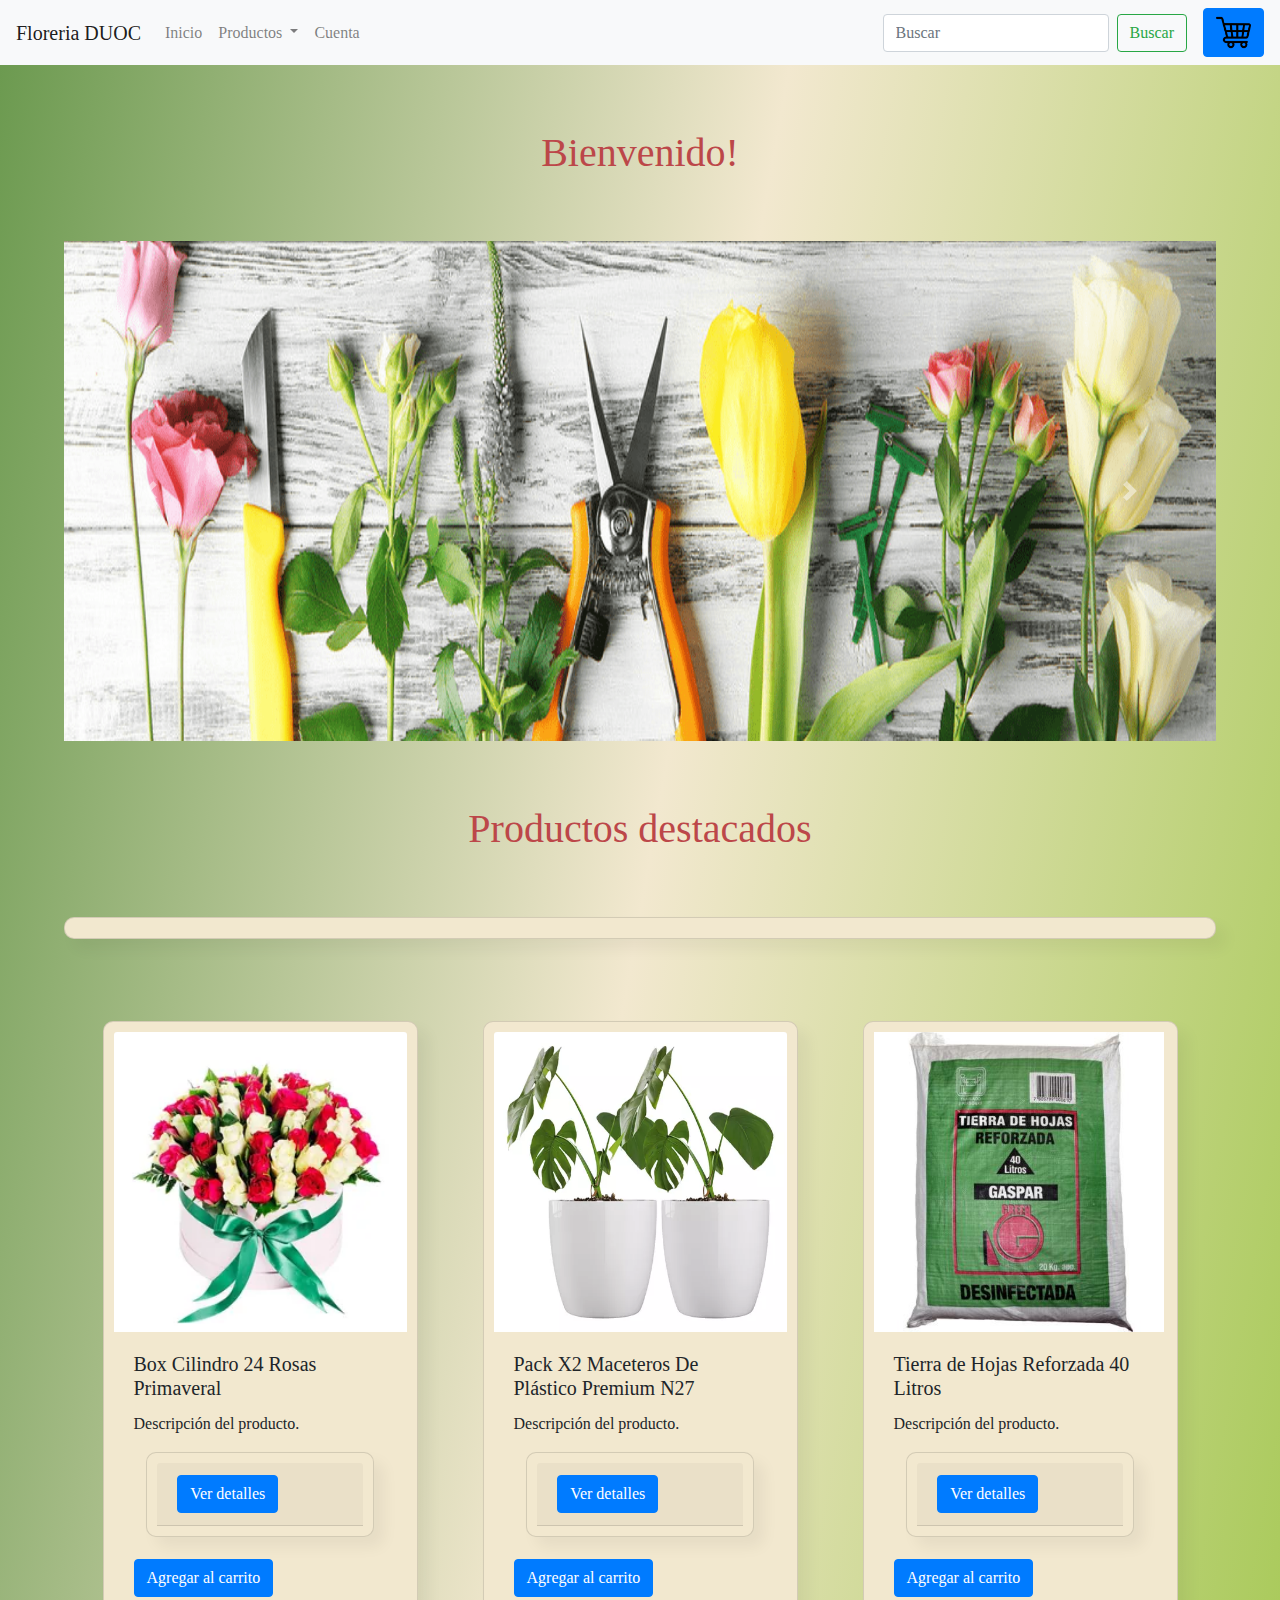
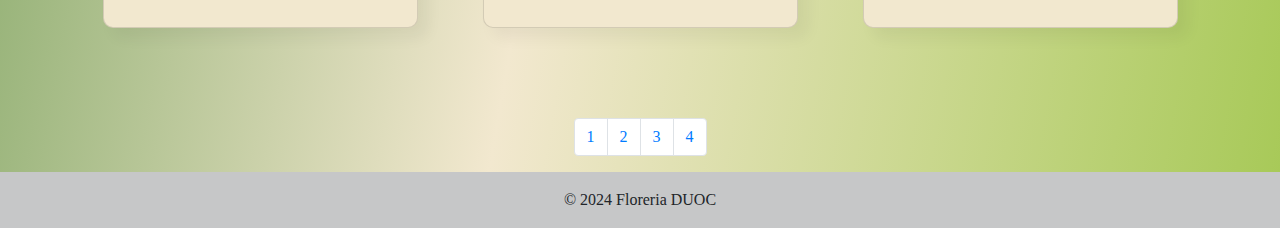
<file: Index.html>
<!DOCTYPE html>
<html lang="en">

<head>
    <meta charset="UTF-8">
    <meta name="viewport" content="width=device-width, initial-scale=1.0">
    <title>Floreria DUOC</title>
    <link href="https://stackpath.bootstrapcdn.com/bootstrap/4.5.2/css/bootstrap.min.css" rel="stylesheet">
    <link rel="stylesheet" href="https://cdnjs.cloudflare.com/ajax/libs/font-awesome/5.15.3/css/all.min.css">
    <link rel="stylesheet" href="style.css">
</head>

<body>

    <!-- Navbar -->
    <nav class="navbar navbar-expand-lg navbar-light bg-light">
        <a class="navbar-brand" href="#">Floreria DUOC</a>
        <button class="navbar-toggler" type="button" data-toggle="collapse" data-target="#navbarSupportedContent"
            aria-controls="navbarSupportedContent" aria-expanded="false" aria-label="Toggle navigation">
            <span class="navbar-toggler-icon"></span>
        </button>

        <div class="collapse navbar-collapse" id="navbarSupportedContent">
            <ul class="navbar-nav mr-auto">
                <li class="nav-item">
                    <a class="nav-link" href="#">Inicio</a>
                </li>
                <li class="nav-item dropdown">
                    <a class="nav-link dropdown-toggle" href="#" role="button" data-toggle="dropdown" aria-expanded="false">
                      Productos
                    </a>
                    <ul class="dropdown-menu">
                      <li><a class="dropdown-item" href="Flores.html">Flores y Ramos</a></li>
                      <li><a class="dropdown-item" href="maceteros.html">Maceteros</a></li>
                      <li><a class="dropdown-item" href="Tierra.html">Tierra de hojas</a></li>
                    </ul>
                </li>
                <li class="nav-item">
                    <a class="nav-link" href="Cuenta.html">Cuenta</a>
                </li>
            </ul>
            <form class="form-inline my-2 my-lg-0 mr-3">
                <input class="form-control mr-sm-2" type="search" placeholder="Buscar" aria-label="Search">
                <button class="btn btn-outline-success my-2 my-sm-0" type="submit">Buscar</button>
            </form>
            <button class="btn btn-primary cart-button" type="button" data-toggle="modal" data-target="#cartModal">
                <img src="Imagenes/carrito.png" alt="" style="height: 35px; width: 35px;">
            </button>
        </div>
    </nav>

    <!-- Carrito Modal -->
    <div class="modal fade" id="cartModal" tabindex="-1" aria-labelledby="cartModalLabel" aria-hidden="true">
        <div class="modal-dialog modal-dialog-slideout">
            <div class="modal-content">
                <div class="modal-header">
                    <h5 class="modal-title" id="cartModalLabel">Carrito de Compras</h5>
                    <button type="button" class="close" data-dismiss="modal" aria-label="Close">
                        <span aria-hidden="true">&times;</span>
                    </button>
                </div>
                <div class="modal-body">
                    <p>Tus productos:</p>
                    <ul class="list-group">
                        <li class="list-group-item">
                            <div class="media">
                                <img src="Imagenes/flores2.png"  style="width: 64px; height: 50;">
                                <div class="media-body" style="margin-left: 20px;">
                                    Bouquet de Lirios y Rosas x1 $10.000
                                </div>
                            </div>
                        </li>
                    </ul>
                    <button type="button" class="btn btn-success btn-block">Pagar</button>
                </div>
            </div>
        </div>
    </div>
    
    <!--<h1>Floreria DUOC</h1>-->
    <h1>Bienvenido!</h1>


    <!-- Carousel -->
    <div class="carousel"></div>
    <div id="carouselExampleControls" class="carousel slide" data-ride="carousel">
        <div class="carousel-inner">
            <div class="carousel-item active" data-bs-interval="4000">
                <img src="Imagenes/banner4.png" class="d-block w-100" alt="..." width="1200" height="500">
            </div>
            <div class="carousel-item">
                <img src="Imagenes/banner5.png" class="d-block w-100" alt="..." width="1200" height="500">
            </div>
            <div class="carousel-item">
                <img src="Imagenes/banner6.png" class="d-block w-100" alt="..." width="1200" height="500">
            </div>
        </div>
        <a class="carousel-control-prev" href="#carouselExampleControls" role="button" data-slide="prev">
            <span class="carousel-control-prev-icon" aria-hidden="true"></span>
            <span class="sr-only">Previous</span>
        </a>
        <a class="carousel-control-next" href="#carouselExampleControls" role="button" data-slide="next">
            <span class="carousel-control-next-icon" aria-hidden="true"></span>
            <span class="sr-only">Next</span>
        </a>
    </div>
    </div>

    <h1>Productos destacados</h1>

    <!-- Producto 1 Card -->
    <div class="card"></div>
    <div class="container my-5">
        <div class="row">
            <div class="col-md-4 mb-4">
                <div class="card">
                    <img src="Imagenes/flores1.png" class="card-img-top" alt="..." width="200" height="300">
                    <div class="card-body">
                        <h5 class="card-title">Box Cilindro 24 Rosas Primaveral</h5>
                        <p class="card-text">Descripción del producto.</p>
                        <div id="accordion1">
                            <div class="card">
                                <div class="card-header" id="headingOne">
                                    <h5 class="mb-0">
                                        <button class="btn btn-primary" data-toggle="collapse" data-target="#collapseOne"
                                            aria-expanded="true" aria-controls="collapseOne"> Ver detalles
                                        </button>
                                    </h5>
                                </div>

                                <div id="collapseOne" class="collapse" aria-labelledby="headingOne"
                                    data-parent="#accordion1">
                                    <div class="card-body">
                                        Detalles del producto 1...
                                    </div>
                                </div>
                            </div>
                        </div>
                        <button class="btn btn-primary " style="margin-top: 10px;">Agregar al carrito</button>
                    </div>
                </div>
            </div>
            <!-- Producto 2 Card -->
            <div class="col-md-4 mb-4">
                <div class="card">
                    <img src="Imagenes/macetero.png" class="card-img-top" alt="..." width="200" height="300">
                    <div class="card-body">
                        <h5 class="card-title">Pack X2 Maceteros De Plástico Premium N27</h5>
                        <p class="card-text">Descripción del producto.</p>
                        <div id="accordion2">
                            <div class="card">
                                <div class="card-header" id="headingTwo">
                                    <h5 class="mb-0">
                                        <button class="btn btn-primary " data-toggle="collapse" data-target="#collapseTwo"
                                            aria-expanded="true" aria-controls="collapseTwo">
                                            Ver detalles
                                        </button>
                                    </h5>
                                </div>

                                <div id="collapseTwo" class="collapse" aria-labelledby="headingTwo"
                                    data-parent="#accordion2">
                                    <div class="card-body">
                                        Detalles del producto 2...
                                    </div>
                                </div>
                            </div>
                        </div>
                        <button class="btn btn-primary " style="margin-top: 10px;">Agregar al carrito</button>
                    </div>
                </div>
            </div>
            <!-- Product 3 Card -->
            <div class="col-md-4 mb-4">
                <div class="card">
                    <img src="Imagenes/tierra1.png"card-img-top" alt="..." width="290" height="300">
                    <div class="card-body">
                        <h5 class="card-title">Tierra de Hojas Reforzada 40 Litros</h5>
                        <p class="card-text">Descripción del producto.</p>
                        <div id="accordion3">
                            <div class="card">
                                <div class="card-header" id="headingThree">
                                    <h5 class="mb-0">
                                        <button class="btn btn-primary " data-toggle="collapse" data-target="#collapseThree"
                                            aria-expanded="true" aria-controls="collapseThree">
                                            Ver detalles
                                        </button>
                                    </h5>
                                </div>

                                <div id="collapseThree" class="collapse" aria-labelledby="headingThree"
                                    data-parent="#accordion3">
                                    <div class="card-body">
                                        Detalles del producto 3...
                                    </div>
                                </div>
                            </div>
                        </div>
                        <button class="btn btn-primary " style="margin-top: 10px;">Agregar al carrito</button>
                    </div>
                </div>
            </div>
        </div>
    </div>
    </div>

    <nav aria-label="Page navigation example">
        <ul class="pagination justify-content-center">
            <li class="page-item"><a class="page-link" href="Index.html">1</a></li>
            <li class="page-item"><a class="page-link" href="Flores.html">2</a></li>
            <li class="page-item"><a class="page-link" href="Maceteros.html">3</a></li>
            <li class="page-item"><a class="page-link" href="Tierra.html">4</a></li>
        </ul>
    </nav>

    <!-- Footer -->
    <footer class="bg-light text-center text-lg-start ">
        <div class="text-center p-3" style="background-color: rgba(0, 0, 0, 0.2);">
            © 2024 Floreria DUOC
        </div>
    </footer>

    <script src="https://code.jquery.com/jquery-3.5.1.slim.min.js"></script>
    <script src="https://cdn.jsdelivr.net/npm/@popperjs/core@2.5.4/dist/umd/popper.min.js"></script>
    <script src="https://stackpath.bootstrapcdn.com/bootstrap/4.5.2/js/bootstrap.min.js"></script>
</body>

</html>
</file>
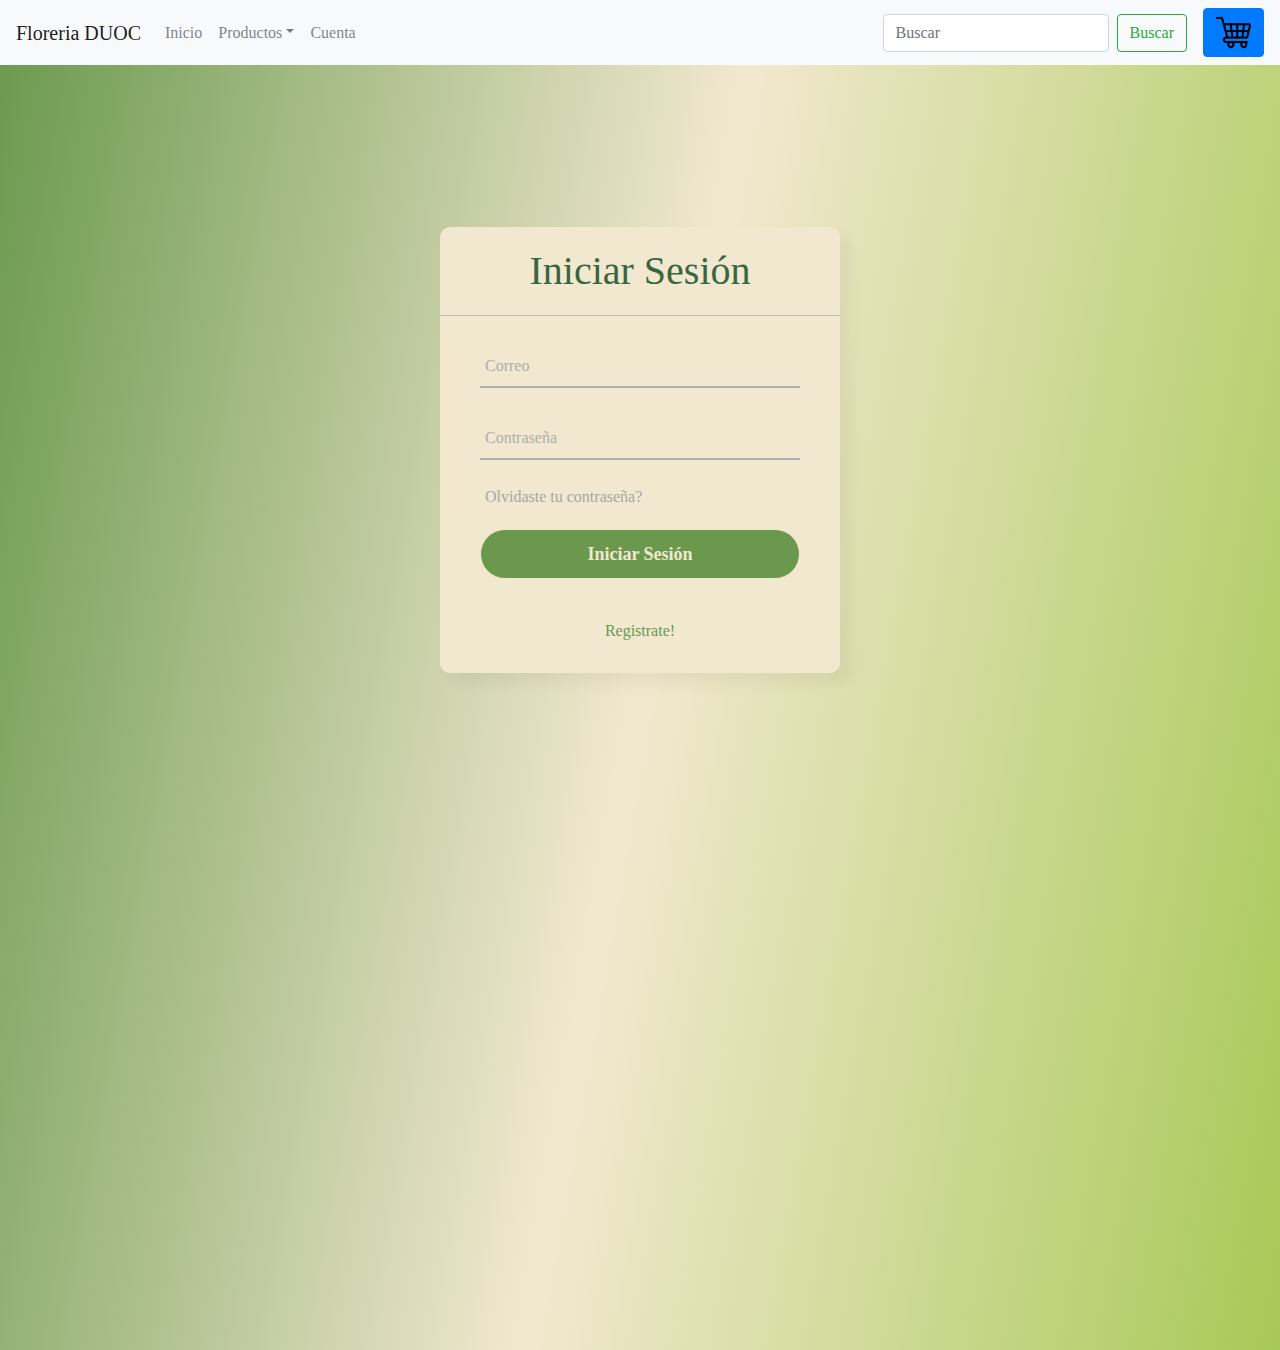
<file: Cuenta.html>
<!DOCTYPE html>
<html lang="en">
<head>
    <meta charset="UTF-8">
    <meta name="viewport" content="width=device-width, initial-scale=1.0">
    <title>Floreria DUOC | Cuenta</title>
    <link href="https://stackpath.bootstrapcdn.com/bootstrap/4.5.2/css/bootstrap.min.css" rel="stylesheet">
    <link rel="stylesheet" href="https://cdnjs.cloudflare.com/ajax/libs/font-awesome/5.15.3/css/all.min.css">
    <link rel="stylesheet" href="formulario.css">
</head>
<body>
    <nav class="navbar navbar-expand-lg navbar-light bg-light">
        <a class="navbar-brand" href="#">Floreria DUOC</a>
        <button class="navbar-toggler" type="button" data-toggle="collapse" data-target="#navbarSupportedContent" aria-controls="navbarSupportedContent" aria-expanded="false" aria-label="Toggle navigation">
            <span class="navbar-toggler-icon"></span>
        </button>
        <div class="collapse navbar-collapse" id="navbarSupportedContent">
            <ul class="navbar-nav mr-auto">
                <li class="nav-item">
                    <a class="nav-link" href="Index.html">Inicio</a>
                </li>
                <li class="nav-item dropdown">
                    <a class="nav-link dropdown-toggle" href="#" role="button" data-toggle="dropdown" aria-expanded="false">Productos</a>
                    <ul class="dropdown-menu">
                        <li><a class="dropdown-item" href="Flores.html">Flores y Ramos</a></li>
                        <li><a class="dropdown-item" href="maceteros.html">Maceteros</a></li>
                        <li><a class="dropdown-item" href="Tierra.html">Tierra de hojas</a></li>
                    </ul>
                </li>
                <li class="nav-item">
                    <a class="nav-link" href="Cuenta.html">Cuenta</a>
                </li>
            </ul>
            <form class="form-inline my-2 my-lg-0 mr-3">
                <input class="form-control mr-sm-2" type="search" placeholder="Buscar" aria-label="Search">
                <button class="btn btn-outline-success my-2 my-sm-0" type="submit">Buscar</button>
            </form>
            <button class="btn btn-primary cart-button" type="button" data-toggle="modal" data-target="#cartModal">
                <img src="Imagenes/carrito.png" alt="" style="height: 35px; width: 35px;">
            </button>
        </div>
    </nav>
    <div class="modal fade" id="cartModal" tabindex="-1" aria-labelledby="cartModalLabel" aria-hidden="true">
        <div class="modal-dialog modal-dialog-slideout">
            <div class="modal-content">
                <div class="modal-header">
                    <h5 class="modal-title" id="cartModalLabel">Carrito de Compras</h5>
                    <button type="button" class="close" data-dismiss="modal" aria-label="Close">
                        <span aria-hidden="true">&times;</span>
                    </button>
                </div>
                <div class="modal-body">
                    <p>Tus productos:</p>
                    <ul class="list-group">
                        <li class="list-group-item">
                            <div class="media">
                                <img src="Imagenes/flores2.png"  style="width: 64px; height: 50;">
                                <div class="media-body" style="margin-left: 20px;">
                                    Bouquet de Lirios y Rosas x1 $10.000
                                </div>
                            </div>
                        </li>
                    </ul>
                    <button type="button" class="btn btn-success btn-block">Pagar</button>
                </div>
            </div>
        </div>
    </div>

    <div class="center">
        <h1>Iniciar Sesión</h1>
        <form id="loginForm">
            <div class="txt_field">
                <input type="text" id="username" required>
                <label>Correo</label>
            </div>
            <div class="txt_field">
                <input type="password" id="password" required>
                <label>Contraseña</label>
            </div>
            <div class="pass">Olvidaste tu contraseña?</div>
            <input type="submit" value="Iniciar Sesión">
            <div class="signup_link">
                <a href="Registro.html">Registrate!</a>
            </div>
        </form>
    </div>
    <div aria-live="polite" aria-atomic="true" >
        <div class="toast" role="alert" aria-live="assertive" aria-atomic="true" data-delay="5000">
            <div class="toast-header">
                <strong class="mr-auto">Mensaje</strong>
                <button type="button" class="ml-2 mb-1 close" data-dismiss="toast" aria-label="Close">
                    <span aria-hidden="true">&times;</span>
                </button>
            </div>
            <div class="toast-body">
                Este es un mensaje de ejemplo.
            </div>
        </div>
    </div>

    <script src="https://code.jquery.com/jquery-3.5.1.slim.min.js"></script>
    <script src="https://cdn.jsdelivr.net/npm/@popperjs/core@2.5.4/dist/umd/popper.min.js"></script>
    <script src="https://stackpath.bootstrapcdn.com/bootstrap/4.5.2/js/bootstrap.min.js"></script>
    <script src="validacion.js"></script>
</body>
</html>
</file>
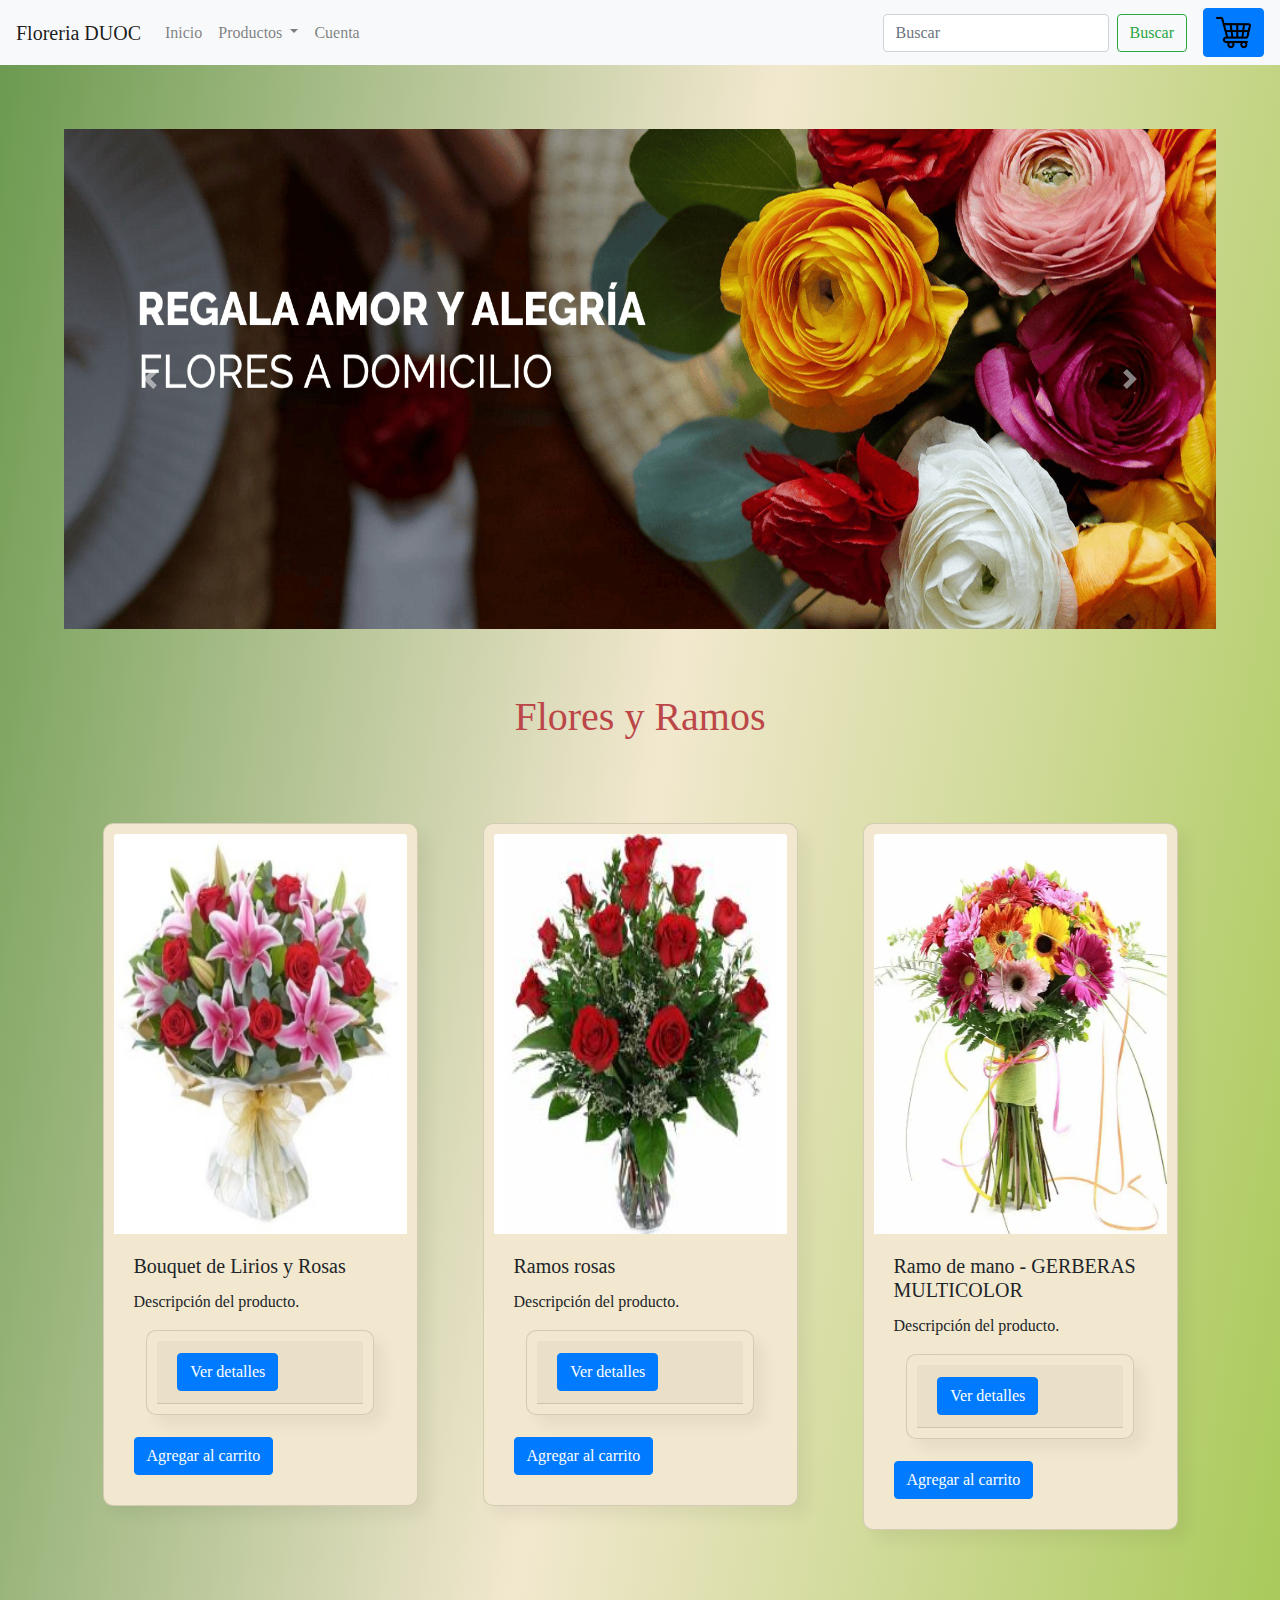
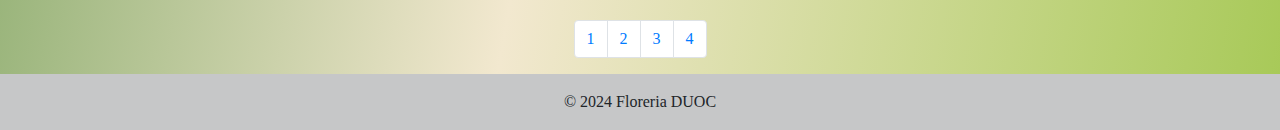
<file: Flores.html>
<!DOCTYPE html>
<html lang="en">

<head>
    <meta charset="UTF-8">
    <meta name="viewport" content="width=device-width, initial-scale=1.0">
    <title>Floreria DUOC | Flores y Ramos</title>
    <link href="https://stackpath.bootstrapcdn.com/bootstrap/4.5.2/css/bootstrap.min.css" rel="stylesheet">
    <link rel="stylesheet" href="https://cdnjs.cloudflare.com/ajax/libs/font-awesome/5.15.3/css/all.min.css">
    <link rel="stylesheet" href="style.css">
</head>

<body>

    <!-- Navbar -->
    <nav class="navbar navbar-expand-lg navbar-light bg-light">
        <a class="navbar-brand" href="#">Floreria DUOC</a>
        <button class="navbar-toggler" type="button" data-toggle="collapse" data-target="#navbarSupportedContent"
            aria-controls="navbarSupportedContent" aria-expanded="false" aria-label="Toggle navigation">
            <span class="navbar-toggler-icon"></span>
        </button>

        <div class="collapse navbar-collapse" id="navbarSupportedContent">
            <ul class="navbar-nav mr-auto">
                <li class="nav-item">
                    <a class="nav-link" href="Index.html">Inicio</a>
                </li>
                <li class="nav-item dropdown">
                    <a class="nav-link dropdown-toggle" href="#" role="button" data-toggle="dropdown" aria-expanded="false">
                      Productos
                    </a>
                    <ul class="dropdown-menu">
                      <li><a class="dropdown-item" href="Flores.html">Flores y Ramos</a></li>
                      <li><a class="dropdown-item" href="maceteros.html">Maceteros</a></li>
                      <li><a class="dropdown-item" href="Tierra.html">Tierra de hojas</a></li>
                    </ul>
                    <li class="nav-item">
                        <a class="nav-link" href="Cuenta.html">Cuenta</a>
                    </li>
                </li>
            </ul>
            <form class="form-inline my-2 my-lg-0 mr-3">
                <input class="form-control mr-sm-2" type="search" placeholder="Buscar" aria-label="Search">
                <button class="btn btn-outline-success my-2 my-sm-0" type="submit">Buscar</button>
            </form>
            <button class="btn btn-primary cart-button" type="button" data-toggle="modal" data-target="#cartModal">
                <img src="Imagenes/carrito.png" alt="" style="height: 35px; width: 35px;">
            </button>
        </div>
    </nav>

    <!-- Carrito Modal -->
    <div class="modal fade" id="cartModal" tabindex="-1" aria-labelledby="cartModalLabel" aria-hidden="true">
        <div class="modal-dialog modal-dialog-slideout">
            <div class="modal-content">
                <div class="modal-header">
                    <h5 class="modal-title" id="cartModalLabel">Carrito de Compras</h5>
                    <button type="button" class="close" data-dismiss="modal" aria-label="Close">
                        <span aria-hidden="true">&times;</span>
                    </button>
                </div>
                <div class="modal-body">
                    <p>Tus productos:</p>
                    <ul class="list-group">
                        <li class="list-group-item">
                            <div class="media">
                                <img src="Imagenes/flores2.png"  style="width: 64px; height: 50;">
                                <div class="media-body" style="margin-left: 20px;">
                                    Bouquet de Lirios y Rosas x1 $10.000
                                </div>
                            </div>
                        </li>
                    </ul>
                    <button type="button" class="btn btn-success btn-block">Pagar</button>
                </div>
            </div>
        </div>
    </div>

    <!-- Carousel -->
    <div id="carouselExampleControls" class="carousel slide" data-ride="carousel">
        <div class="carousel-inner">
            <div class="carousel-item active" data-bs-interval="10000">
                <img src="Imagenes/banner1.png" class="d-block w-100" alt="..." width="1200" height="500">
            </div>
            <div class="carousel-item" data-bs-interval="2000">
                <img src="Imagenes/banner2.png" class="d-block w-100" alt="..." width="1200" height="500">
            </div>
            <div class="carousel-item">
                <img src="Imagenes/banner3.png" class="d-block w-100" alt="..." width="1200" height="500">
            </div>
        </div>
        <a class="carousel-control-prev" href="#carouselExampleControls" role="button" data-slide="prev">
            <span class="carousel-control-prev-icon" aria-hidden="true"></span>
            <span class="sr-only">Previous</span>
        </a>
        <a class="carousel-control-next" href="#carouselExampleControls" role="button" data-slide="next">
            <span class="carousel-control-next-icon" aria-hidden="true"></span>
            <span class="sr-only">Next</span>
        </a>
    </div>

    <h1>Flores y Ramos</h1>
    <!-- Producto 1 Card -->
    <div class="container my-5">
        <div class="row">
            <div class="col-md-4 mb-4">
                <div class="card">
                    <img src="Imagenes/flores2.png" class="card-img-top" alt="..." width="100" height="400">
                    <div class="card-body">
                        <h5 class="card-title">Bouquet de Lirios y Rosas</h5>
                        <p class="card-text">Descripción del producto.</p>
                        <div id="accordion1">
                            <div class="card">
                                <div class="card-header" id="headingOne">
                                    <h5 class="mb-0">
                                        <button class="btn btn-primary " data-toggle="collapse" data-target="#collapseOne"
                                            aria-expanded="true" aria-controls="collapseOne">
                                            Ver detalles
                                        </button>
                                    </h5>
                                </div>

                                <div id="collapseOne" class="collapse" aria-labelledby="headingOne"
                                    data-parent="#accordion1">
                                    <div class="card-body">
                                        Detalles del producto 1...
                                    </div>
                                </div>
                            </div>
                        </div>
                        <button class="btn btn-primary " style="margin-top: 10px;">Agregar al carrito</button>
                    </div>
                </div>
            </div>
            <!-- Product 2 Card -->
            <div class="col-md-4 mb-4">
                <div class="card">
                    <img src="Imagenes/flores3.png" class="card-img-top" alt="..." width="200" height="400">
                    <div class="card-body">
                        <h5 class="card-title">Ramos rosas</h5>
                        <p class="card-text">Descripción del producto.</p>
                        <div id="accordion2">
                            <div class="card">
                                <div class="card-header" id="headingTwo">
                                    <h5 class="mb-0">
                                        <button class="btn btn-primary " data-toggle="collapse" data-target="#collapseTwo"
                                            aria-expanded="true" aria-controls="collapseTwo">
                                            Ver detalles
                                        </button>
                                    </h5>
                                </div>

                                <div id="collapseTwo" class="collapse" aria-labelledby="headingTwo"
                                    data-parent="#accordion2">
                                    <div class="card-body">
                                        Detalles del producto 2...
                                    </div>
                                </div>
                            </div>
                        </div>
                        <button class="btn btn-primary " style="margin-top: 10px;">Agregar al carrito</button>
                    </div>
                </div>
            </div>
            <!-- Product 3 Card -->
            <div class="col-md-4 mb-4">
                <div class="card">
                    <img src="Imagenes/flores4.png" class="card-img-top" alt="..." width="200" height="400">
                    <div class="card-body">
                        <h5 class="card-title">Ramo de mano - GERBERAS MULTICOLOR</h5>
                        <p class="card-text">Descripción del producto.</p>
                        <div id="accordion3">
                            <div class="card">
                                <div class="card-header" id="headingThree">
                                    <h5 class="mb-0">
                                        <button class="btn btn-primary " data-toggle="collapse" data-target="#collapseThree"
                                            aria-expanded="true" aria-controls="collapseThree">
                                            Ver detalles
                                        </button>
                                    </h5>
                                </div>

                                <div id="collapseThree" class="collapse" aria-labelledby="headingThree"
                                    data-parent="#accordion3">
                                    <div class="card-body">
                                        Detalles del producto 3...
                                    </div>
                                </div>
                            </div>
                        </div>
                        <button class="btn btn-primary " style="margin-top: 10px;">Agregar al carrito</button>
                    </div>
                </div>
            </div>
        </div>
    </div>
    
    <nav aria-label="Page navigation example">
        <ul class="pagination justify-content-center">
            <li class="page-item"><a class="page-link" href="Index.html">1</a></li>
            <li class="page-item"><a class="page-link" href="Flores.html">2</a></li>
            <li class="page-item"><a class="page-link" href="Maceteros.html">3</a></li>
            <li class="page-item"><a class="page-link" href="Tierra.html">4</a></li>
        </ul>
    </nav>
    
    <!-- Footer -->
    <footer class="bg-light text-center text-lg-start ">
        <div class="text-center p-3" style="background-color: rgba(0, 0, 0, 0.2);">
            © 2024 Floreria DUOC
        </div>
    </footer>

    <!-- Bootstrap JavaScript and dependencies -->
    <script src="https://code.jquery.com/jquery-3.5.1.slim.min.js"></script>
    <script src="https://cdn.jsdelivr.net/npm/@popperjs/core@2.5.4/dist/umd/popper.min.js"></script>
    <script src="https://stackpath.bootstrapcdn.com/bootstrap/4.5.2/js/bootstrap.min.js"></script>
</body>

</html>
</file>
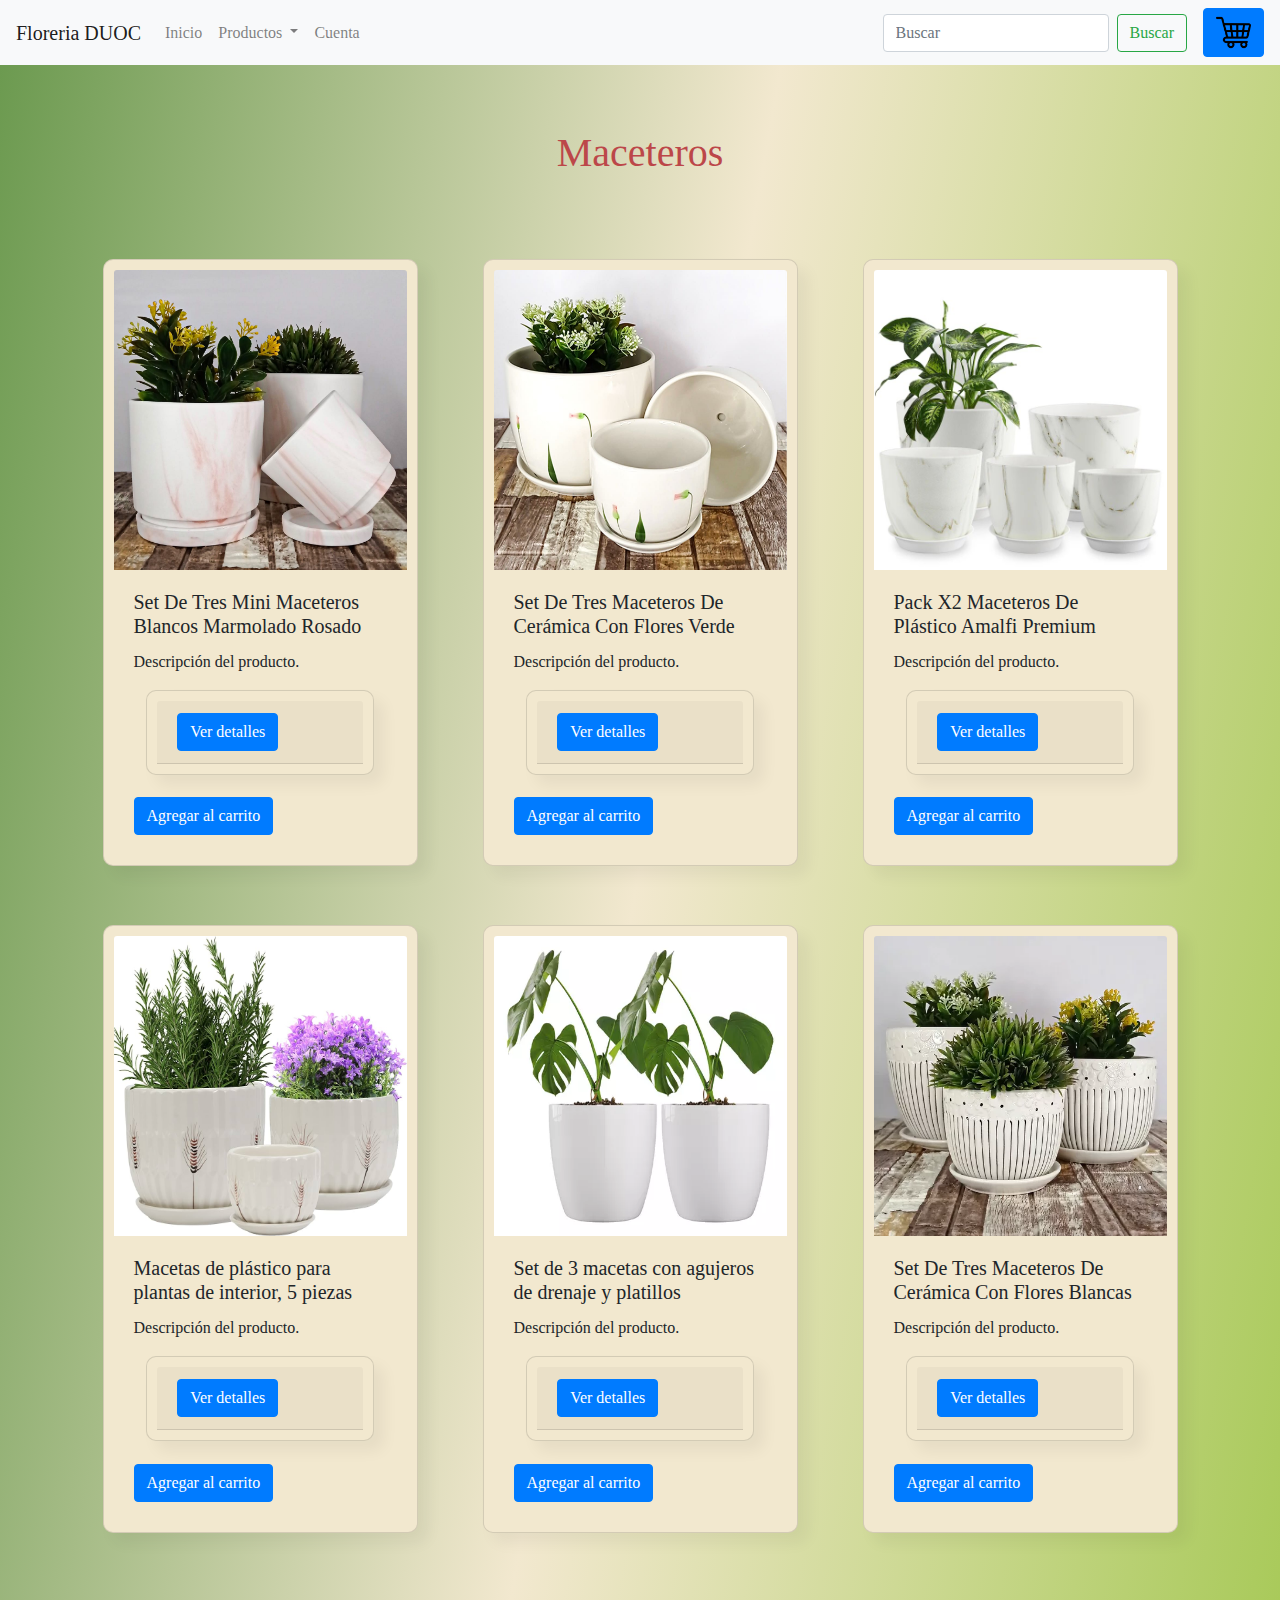
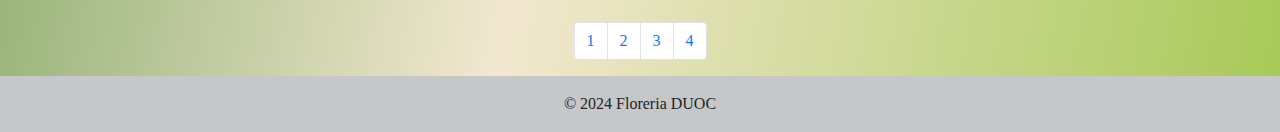
<file: Maceteros.html>
<!DOCTYPE html>
<html lang="en">

<head>
    <meta charset="UTF-8">
    <meta name="viewport" content="width=device-width, initial-scale=1.0">
    <title>Floreria DUOC | Maceteros</title>
    <link href="https://stackpath.bootstrapcdn.com/bootstrap/4.5.2/css/bootstrap.min.css" rel="stylesheet">
    <link rel="stylesheet" href="https://cdnjs.cloudflare.com/ajax/libs/font-awesome/5.15.3/css/all.min.css">
    <link rel="stylesheet" href="style.css">
</head>

<body>

    <!-- Navbar -->
    <nav class="navbar navbar-expand-lg navbar-light bg-light">
        <a class="navbar-brand" href="#">Floreria DUOC</a>
        <button class="navbar-toggler" type="button" data-toggle="collapse" data-target="#navbarSupportedContent"
            aria-controls="navbarSupportedContent" aria-expanded="false" aria-label="Toggle navigation">
            <span class="navbar-toggler-icon"></span>
        </button>

        <div class="collapse navbar-collapse" id="navbarSupportedContent">
            <ul class="navbar-nav mr-auto">
                <li class="nav-item">
                    <a class="nav-link" href="Index.html">Inicio</a>
                </li>
                <li class="nav-item dropdown">
                    <a class="nav-link dropdown-toggle" href="#" role="button" data-toggle="dropdown" aria-expanded="false">
                      Productos
                    </a>
                    <ul class="dropdown-menu">
                      <li><a class="dropdown-item" href="Flores.html">Flores y Ramos</a></li>
                      <li><a class="dropdown-item" href="maceteros.html">Maceteros</a></li>
                      <li><a class="dropdown-item" href="Tierra.html">Tierra de hojas</a></li>
                    </ul>
                    <li class="nav-item">
                        <a class="nav-link" href="Cuenta.html">Cuenta</a>
                    </li>
                </li>
            </ul>
            <form class="form-inline my-2 my-lg-0 mr-3">
                <input class="form-control mr-sm-2" type="search" placeholder="Buscar" aria-label="Search">
                <button class="btn btn-outline-success my-2 my-sm-0" type="submit">Buscar</button>
            </form>
            <button class="btn btn-primary cart-button" type="button" data-toggle="modal" data-target="#cartModal">
                <img src="Imagenes/carrito.png" alt="" style="height: 35px; width: 35px;">
            </button>
        </div>
    </nav>

    <!-- Carrito Modal -->
    <div class="modal fade" id="cartModal" tabindex="-1" aria-labelledby="cartModalLabel" aria-hidden="true">
        <div class="modal-dialog modal-dialog-slideout">
            <div class="modal-content">
                <div class="modal-header">
                    <h5 class="modal-title" id="cartModalLabel">Carrito de Compras</h5>
                    <button type="button" class="close" data-dismiss="modal" aria-label="Close">
                        <span aria-hidden="true">&times;</span>
                    </button>
                </div>
                <div class="modal-body">
                    <p>Tus productos:</p>
                    <ul class="list-group">
                        <li class="list-group-item">
                            <div class="media">
                                <img src="Imagenes/flores2.png"  style="width: 64px; height: 50;">
                                <div class="media-body" style="margin-left: 20px;">
                                    Bouquet de Lirios y Rosas x1 $10.000
                                </div>
                            </div>
                        </li>
                    </ul>
                    <button type="button" class="btn btn-success btn-block">Pagar</button>
                </div>
            </div>
        </div>
    </div>

    <h1> Maceteros</h1>

    <!-- Product Cards -->
    <div class="container my-5">
        <div class="row">
            <!-- Product 1 -->
            <div class="col-md-4 mb-4">
                <div class="card">
                    <img src="Imagenes/mace1.png" class="card-img-top" alt="..." width="200" height="300">
                    <div class="card-body">
                        <h5 class="card-title">Set De Tres Mini Maceteros Blancos Marmolado Rosado</h5>
                        <p class="card-text">Descripción del producto.</p>
                        <div id="accordion1">
                            <div class="card">
                                <div class="card-header" id="headingOne">
                                    <h5 class="mb-0">
                                        <button class="btn btn-primary" data-toggle="collapse" data-target="#collapseOne"
                                            aria-expanded="true" aria-controls="collapseOne">
                                            Ver detalles
                                        </button>
                                    </h5>
                                </div>

                                <div id="collapseOne" class="collapse" aria-labelledby="headingOne"
                                    data-parent="#accordion1">
                                    <div class="card-body">
                                        Detalles del producto 1...
                                    </div>
                                </div>
                            </div>
                        </div>
                        <button class="btn btn-primary" style="margin-top: 10px;">Agregar al carrito</button>
                    </div>
                </div>
            </div>
            <!-- Product 2 Card -->
            <div class="col-md-4 mb-4">
                <div class="card">
                    <img src="Imagenes/mace2.png" class="card-img-top" alt="..." width="200" height="300">
                    <div class="card-body">
                        <h5 class="card-title">Set De Tres Maceteros De Cerámica Con Flores Verde</h5>
                        <p class="card-text">Descripción del producto.</p>
                        <div id="accordion2">
                            <div class="card">
                                <div class="card-header" id="headingTwo">
                                    <h5 class="mb-0">
                                        <button class="btn btn-primary" data-toggle="collapse" data-target="#collapseTwo"
                                            aria-expanded="true" aria-controls="collapseTwo">
                                            Ver detalles
                                        </button>
                                    </h5>
                                </div>

                                <div id="collapseTwo" class="collapse" aria-labelledby="headingTwo"
                                    data-parent="#accordion2">
                                    <div class="card-body">
                                        Detalles del producto 2...
                                    </div>
                                </div>
                            </div>
                        </div>
                        <button class="btn btn-primary" style="margin-top: 10px;">Agregar al carrito</button>
                    </div>
                </div>
            </div>
            <!-- Product 3 Card -->
            <div class="col-md-4 mb-4">
                <div class="card">
                    <img src="Imagenes/mace3.png" class="card-img-top" alt="..." width="200" height="300">
                    <div class="card-body">
                        <h5 class="card-title">Pack X2 Maceteros De Plástico Amalfi Premium </h5>
                        <p class="card-text">Descripción del producto.</p>
                        <div id="accordion3">
                            <div class="card">
                                <div class="card-header" id="headingThree">
                                    <h5 class="mb-0">
                                        <button class="btn btn-primary" data-toggle="collapse" data-target="#collapseThree"
                                            aria-expanded="true" aria-controls="collapseThree">
                                            Ver detalles
                                        </button>
                                    </h5>
                                </div>

                                <div id="collapseThree" class="collapse" aria-labelledby="headingThree"
                                    data-parent="#accordion3">
                                    <div class="card-body">
                                        Detalles del producto 3...
                                    </div>
                                </div>
                            </div>
                        </div>
                        <button class="btn btn-primary" style="margin-top: 10px;">Agregar al carrito</button>
                    </div>
                </div>
            </div>
            <!-- Product 4 Card -->
            <div class="col-md-4 mb-4">
                <div class="card">
                    <img src="Imagenes/mace4.png" class="card-img-top" alt="..." width="200" height="300">
                    <div class="card-body">
                        <h5 class="card-title">Macetas de plástico para plantas de interior, 5 piezas</h5>
                        <p class="card-text">Descripción del producto.</p>
                        <div id="accordion4">
                            <div class="card">
                                <div class="card-header" id="headingFour">
                                    <h5 class="mb-0">
                                        <button class="btn btn-primary" data-toggle="collapse" data-target="#collapseFour"
                                            aria-expanded="true" aria-controls="collapseFour">
                                            Ver detalles
                                        </button>
                                    </h5>
                                </div>

                                <div id="collapseFour" class="collapse" aria-labelledby="headingFour"
                                    data-parent="#accordion4">
                                    <div class="card-body">
                                        Detalles del producto 4...
                                    </div>
                                </div>
                            </div>
                        </div>
                        <button class="btn btn-primary" style="margin-top: 10px;">Agregar al carrito</button>
                    </div>
                </div>
            </div>
            <!-- Product 5 Card -->
            <div class="col-md-4 mb-4">
                <div class="card">
                    <img src="Imagenes/macetero.png" class="card-img-top" alt="..." width="200" height="300">
                    <div class="card-body">
                        <h5 class="card-title">Set de 3 macetas con agujeros de drenaje y platillos</h5>
                        <p class="card-text">Descripción del producto.</p>
                        <div id="accordion5">
                            <div class="card">
                                <div class="card-header" id="headingFive">
                                    <h5 class="mb-0">
                                        <button class="btn btn-primary" data-toggle="collapse" data-target="#collapseFive"
                                            aria-expanded="true" aria-controls="collapseFive">
                                            Ver detalles
                                        </button>
                                    </h5>
                                </div>

                                <div id="collapseFive" class="collapse" aria-labelledby="headingFive"
                                    data-parent="#accordion5">
                                    <div class="card-body">
                                        Detalles del producto 5...
                                    </div>
                                </div>
                            </div>
                        </div>
                        <button class="btn btn-primary" style="margin-top: 10px;">Agregar al carrito</button>
                    </div>
                </div>
            </div>
            <!-- Product 6 Card -->
            <div class="col-md-4 mb-4">
                <div class="card">
                    <img src="Imagenes/mace5.png" class="card-img-top" alt="..." width="200" height="300">
                    <div class="card-body">
                        <h5 class="card-title">Set De Tres Maceteros De Cerámica Con Flores Blancas</h5>
                        <p class="card-text">Descripción del producto.</p>
                        <div id="accordion6">
                            <div class="card">
                                <div class="card-header" id="headingSix">
                                    <h5 class="mb-0">
                                        <button class="btn btn-primary" data-toggle="collapse" data-target="#collapseSix"
                                            aria-expanded="true" aria-controls="collapseSix">
                                            Ver detalles
                                        </button>
                                    </h5>
                                </div>

                                <div id="collapseSix" class="collapse" aria-labelledby="headingSix"
                                    data-parent="#accordion6">
                                    <div class="card-body">
                                        Detalles del producto 6...
                                    </div>
                                </div>
                            </div>
                        </div>
                        <button class="btn btn-primary" style="margin-top: 10px;">Agregar al carrito</button>
                    </div>
                </div>
            </div>
        </div>
    </div>

    <nav aria-label="Page navigation example">
        <ul class="pagination justify-content-center">
            <li class="page-item"><a class="page-link" href="Index.html">1</a></li>
            <li class="page-item"><a class="page-link" href="Flores.html">2</a></li>
            <li class="page-item"><a class="page-link" href="Maceteros.html">3</a></li>
            <li class="page-item"><a class="page-link" href="Tierra.html">4</a></li>
        </ul>
    </nav>

    <!-- Footer -->
    <footer class="bg-light text-center text-lg-start ">
        <div class="text-center p-3" style="background-color: rgba(0, 0, 0, 0.2);">
            © 2024 Floreria DUOC
        </div>
    </footer>

    <!-- Bootstrap JavaScript and dependencies -->
    <script src="https://code.jquery.com/jquery-3.5.1.slim.min.js"></script>
    <script src="https://cdn.jsdelivr.net/npm/@popperjs/core@2.5.4/dist/umd/popper.min.js"></script>
    <script src="https://stackpath.bootstrapcdn.com/bootstrap/4.5.2/js/bootstrap.min.js"></script>
</body>

</html>
</file>
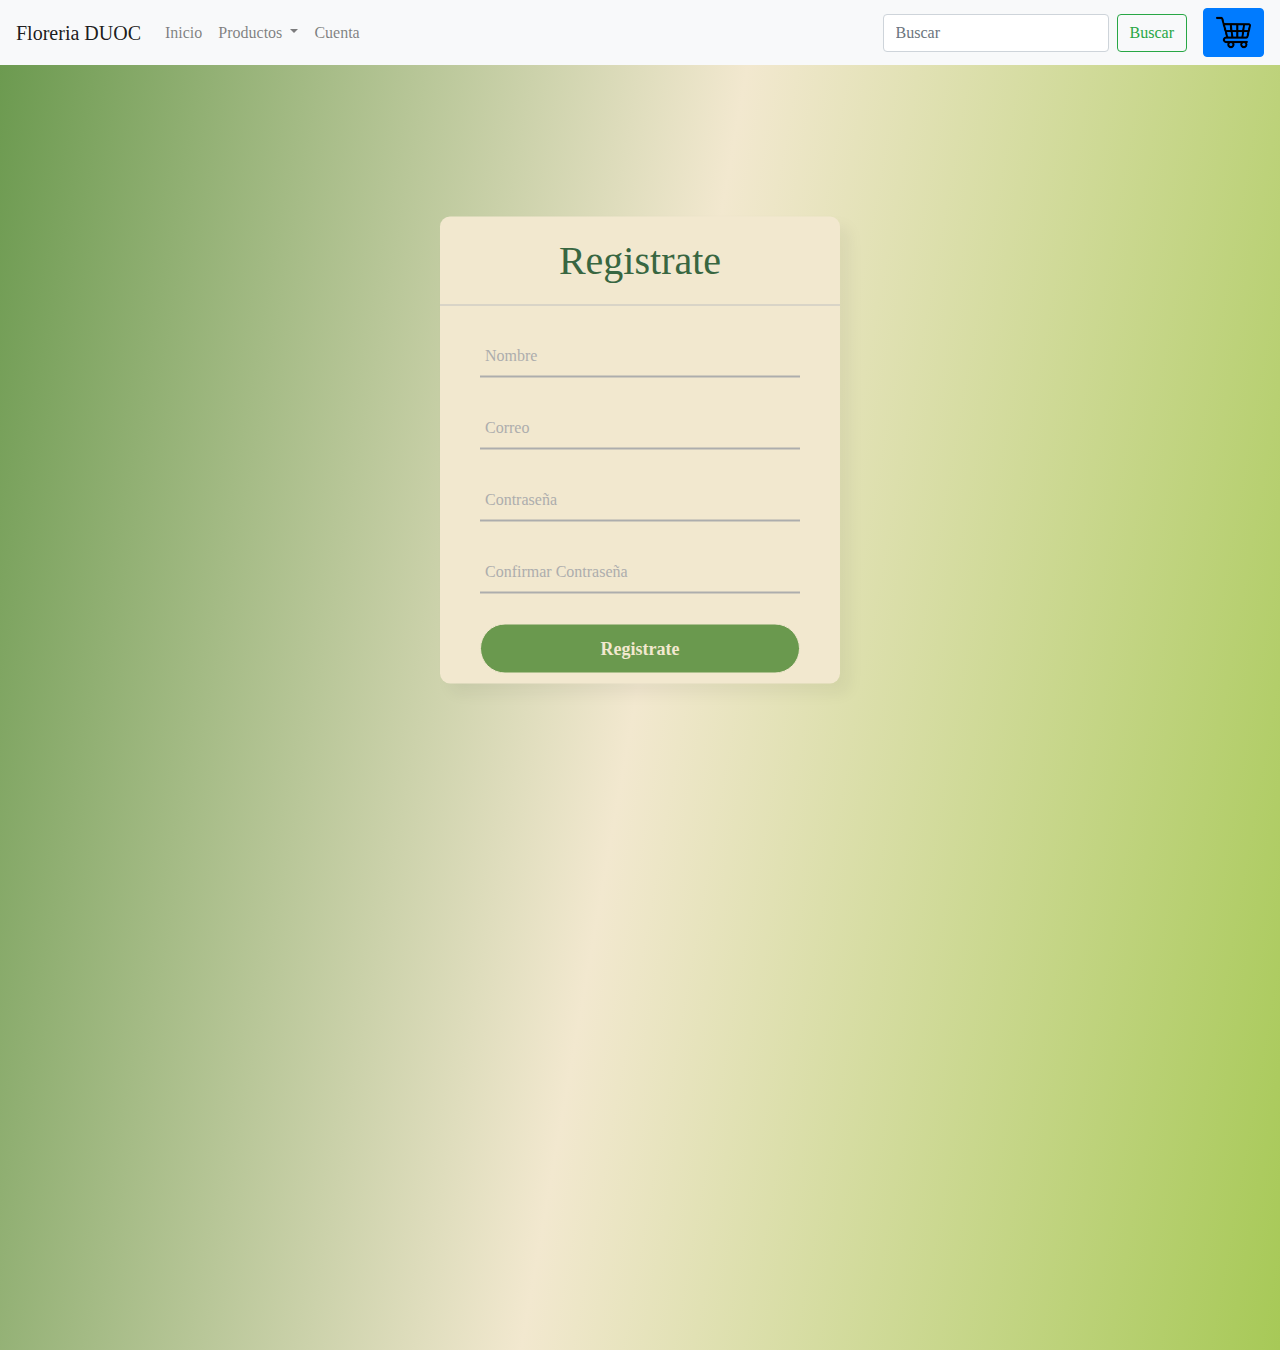
<file: Registro.html>
<!DOCTYPE html>
<html lang="en">

<head>
    <meta charset="UTF-8">
    <meta name="viewport" content="width=device-width, initial-scale=1.0">
    <title>Floreria DUOC | Cuenta</title>
    <link href="https://stackpath.bootstrapcdn.com/bootstrap/4.5.2/css/bootstrap.min.css" rel="stylesheet">
    <link rel="stylesheet" href="https://cdnjs.cloudflare.com/ajax/libs/font-awesome/5.15.3/css/all.min.css">
    <link rel="stylesheet" href="formulario.css">
</head>

<body>

    <!-- Navbar -->
    <nav class="navbar navbar-expand-lg navbar-light bg-light">
        <a class="navbar-brand" href="#">Floreria DUOC</a>
        <button class="navbar-toggler" type="button" data-toggle="collapse" data-target="#navbarSupportedContent"
            aria-controls="navbarSupportedContent" aria-expanded="false" aria-label="Toggle navigation">
            <span class="navbar-toggler-icon"></span>
        </button>

        <div class="collapse navbar-collapse" id="navbarSupportedContent">
            <ul class="navbar-nav mr-auto">
                <li class="nav-item">
                    <a class="nav-link" href="Index.html">Inicio</a>
                </li>
                <li class="nav-item dropdown">
                    <a class="nav-link dropdown-toggle" href="#" role="button" data-toggle="dropdown" aria-expanded="false">
                      Productos
                    </a>
                    <ul class="dropdown-menu">
                      <li><a class="dropdown-item" href="Flores.html">Flores y Ramos</a></li>
                      <li><a class="dropdown-item" href="maceteros.html">Maceteros</a></li>
                      <li><a class="dropdown-item" href="Tierra.html">Tierra de hojas</a></li>
                    </ul>
                </li>
                <li class="nav-item">
                    <a class="nav-link" href="Cuenta.html">Cuenta</a>
                </li>
            </ul>
            <form class="form-inline my-2 my-lg-0 mr-3">
                <input class="form-control mr-sm-2" type="search" placeholder="Buscar" aria-label="Search">
                <button class="btn btn-outline-success my-2 my-sm-0" type="submit">Buscar</button>
            </form>
            <button class="btn btn-primary cart-button" type="button" data-toggle="modal" data-target="#cartModal">
                <img src="Imagenes/carrito.png" alt="" style="height: 35px; width: 35px;">
            </button>
        </div>
    </nav>

    <!-- Carrito Modal -->
    <div class="modal fade" id="cartModal" tabindex="-1" aria-labelledby="cartModalLabel" aria-hidden="true">
        <div class="modal-dialog modal-dialog-slideout">
            <div class="modal-content">
                <div class="modal-header">
                    <h5 class="modal-title" id="cartModalLabel">Carrito de Compras</h5>
                    <button type="button" class="close" data-dismiss="modal" aria-label="Close">
                        <span aria-hidden="true">&times;</span>
                    </button>
                </div>
                <div class="modal-body">
                    <p>Tus productos:</p>
                    <ul class="list-group">
                        <li class="list-group-item">
                            <div class="media">
                                <img src="Imagenes/flores2.png"  style="width: 64px; height: 50;">
                                <div class="media-body" style="margin-left: 20px;">
                                    Bouquet de Lirios y Rosas x1 $10.000
                                </div>
                            </div>
                        </li>
                    </ul>
                    <button type="button" class="btn btn-success btn-block">Pagar</button>
                </div>
            </div>
        </div>
    </div>

    <div class="center">
        <h1>Registrate</h1>
        <form method="post" id="form" onsubmit="registrarUsuario(event)">
            <div class="txt_field">
                <input type="text" id="name" required>
                <label for="name">Nombre</label>
            </div>
            <div class="txt_field">
                <input type="text" id="email" required>
                <label for="email">Correo</label> 
            </div>
            <div class="txt_field">
                <input type="password" id="password" required>
                <label for="password">Contraseña</label>
            </div>
            <div class="txt_field">
                <input type="password" id="confirm_password" required>
                <label for="confirm_password">Confirmar Contraseña</label>
            </div>
           
            <p class="warnings" id="warnings"></p>
            <input type="submit" value="Registrate">
        </form>
        
    </div>
    <div aria-live="polite" aria-atomic="true">
        <div class="toast" role="alert" aria-live="assertive" aria-atomic="true" data-delay="5000">
            <div class="toast-header">
                <strong class="mr-auto">Alerta</strong>
                <button type="button" class="ml-2 mb-1 close" data-dismiss="toast" aria-label="Close">
                    <span aria-hidden="true">&times;</span>
                </button>
            </div>
            <div class="toast-body">
                Este es un mensaje de ejemplo.
            </div>
        </div>
    </div>

    <script src="https://code.jquery.com/jquery-3.5.1.slim.min.js"></script>
    <script src="validacion.js"></script>
    <script src="https://cdn.jsdelivr.net/npm/@popperjs/core@2.5.4/dist/umd/popper.min.js"></script>
    <script src="https://stackpath.bootstrapcdn.com/bootstrap/4.5.2/js/bootstrap.min.js"></script>
</body>

</html>
</file>
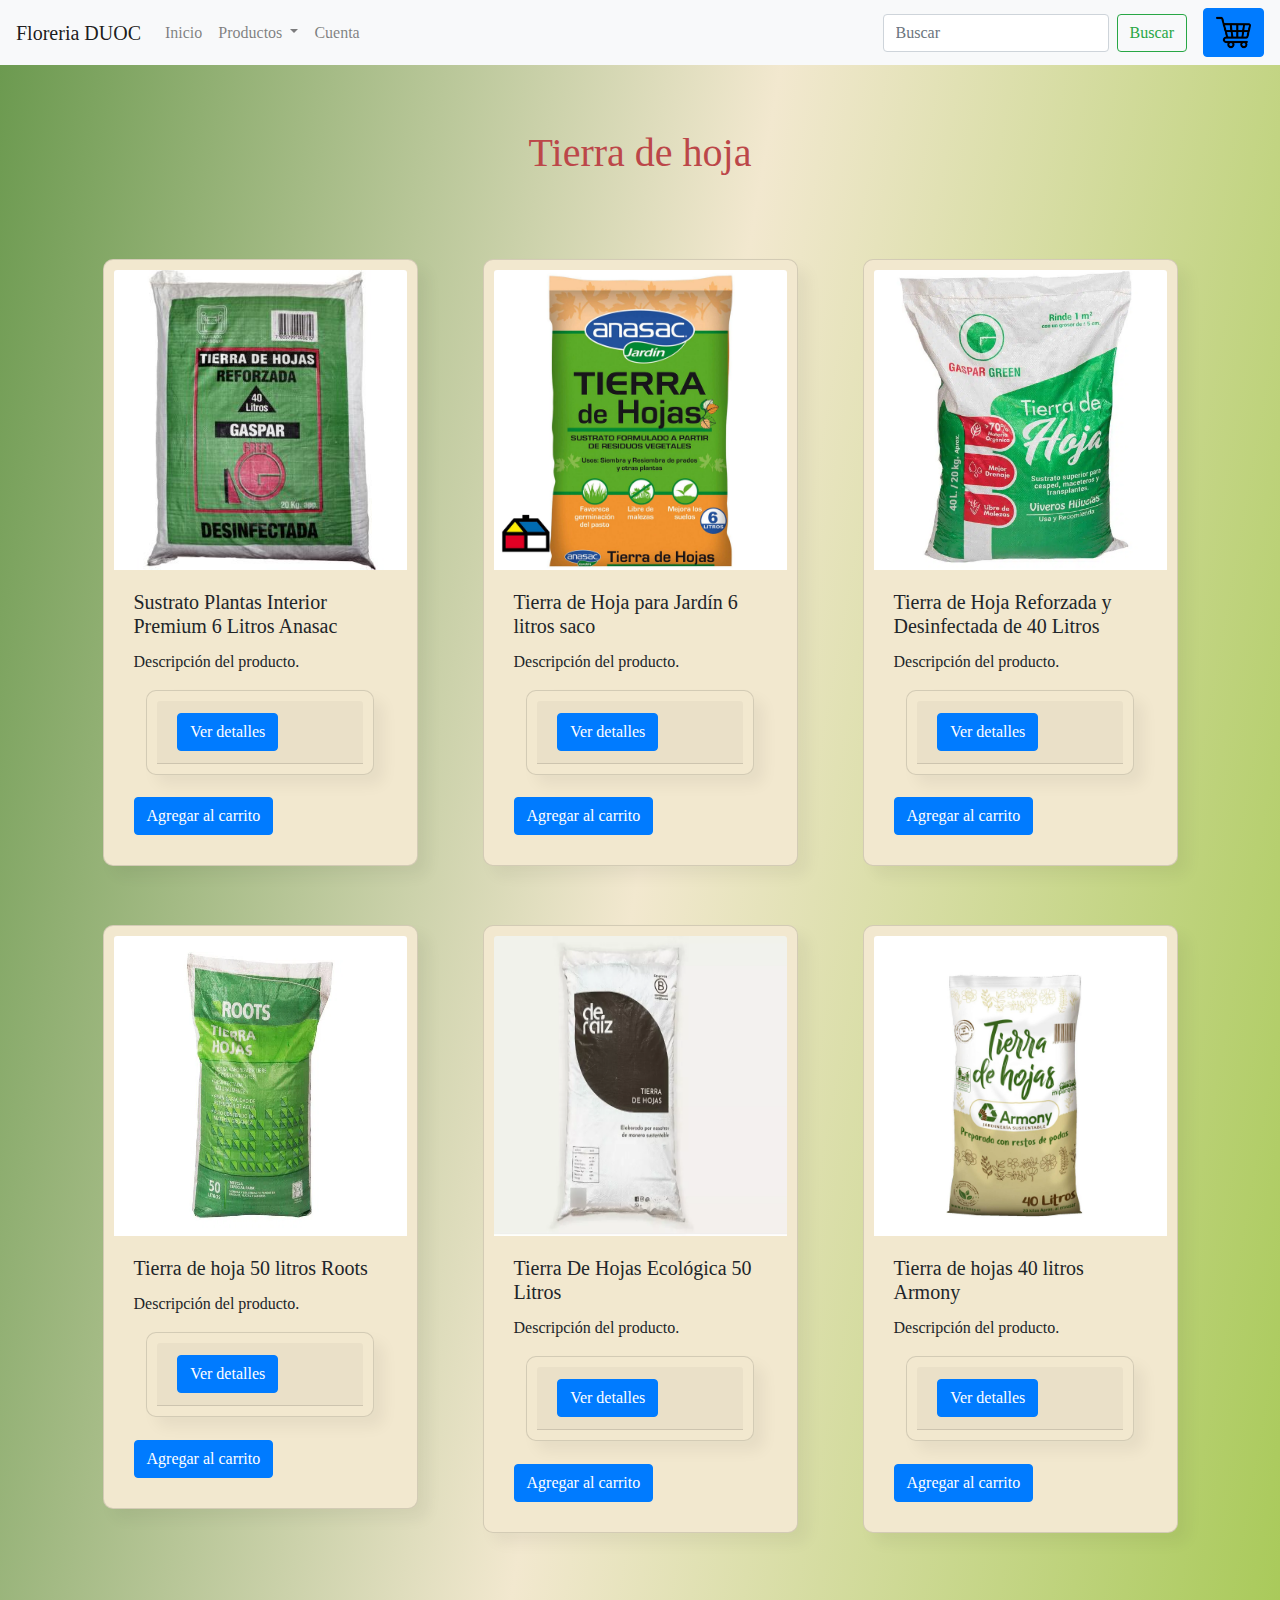
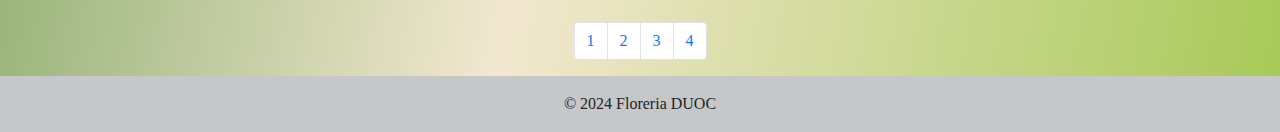
<file: Tierra.html>
<!DOCTYPE html>
<html lang="en">

<head>
    <meta charset="UTF-8">
    <meta name="viewport" content="width=device-width, initial-scale=1.0">
    <title>Floreria DUOC | Tierra de hojas</title>
    <link href="https://stackpath.bootstrapcdn.com/bootstrap/4.5.2/css/bootstrap.min.css" rel="stylesheet">
    <link rel="stylesheet" href="https://cdnjs.cloudflare.com/ajax/libs/font-awesome/5.15.3/css/all.min.css">
    <link rel="stylesheet" href="style.css">
    
</head>

<body>

    <!-- Navbar -->
    <nav class="navbar navbar-expand-lg navbar-light bg-light">
        <a class="navbar-brand" href="#">Floreria DUOC</a>
        <button class="navbar-toggler" type="button" data-toggle="collapse" data-target="#navbarSupportedContent"
            aria-controls="navbarSupportedContent" aria-expanded="false" aria-label="Toggle navigation">
            <span class="navbar-toggler-icon"></span>
        </button>

        <div class="collapse navbar-collapse" id="navbarSupportedContent">
            <ul class="navbar-nav mr-auto">
                <li class="nav-item">
                    <a class="nav-link" href="Index.html">Inicio</a>
                </li>
                <li class="nav-item dropdown">
                    <a class="nav-link dropdown-toggle" href="#" role="button" data-toggle="dropdown" aria-expanded="false">
                      Productos
                    </a>
                    <ul class="dropdown-menu">
                      <li><a class="dropdown-item" href="Flores.html">Flores y Ramos</a></li>
                      <li><a class="dropdown-item" href="maceteros.html">Maceteros</a></li>
                      <li><a class="dropdown-item" href="Tierra.html">Tierra de hojas</a></li>
                    </ul>
                    <li class="nav-item">
                        <a class="nav-link" href="Cuenta.html">Cuenta</a>
                    </li>
                </li>
            </ul>
            <form class="form-inline my-2 my-lg-0 mr-3">
                <input class="form-control mr-sm-2" type="search" placeholder="Buscar" aria-label="Search">
                <button class="btn btn-outline-success my-2 my-sm-0" type="submit">Buscar</button>
            </form>
            <button class="btn btn-primary cart-button" type="button" data-toggle="modal" data-target="#cartModal">
                <img src="Imagenes/carrito.png" alt="" style="height: 35px; width: 35px;">
            </button>
        </div>
    </nav>

    <!-- Carrito Modal -->
    <div class="modal fade" id="cartModal" tabindex="-1" aria-labelledby="cartModalLabel" aria-hidden="true">
        <div class="modal-dialog modal-dialog-slideout">
            <div class="modal-content">
                <div class="modal-header">
                    <h5 class="modal-title" id="cartModalLabel">Carrito de Compras</h5>
                    <button type="button" class="close" data-dismiss="modal" aria-label="Close">
                        <span aria-hidden="true">&times;</span>
                    </button>
                </div>
                <div class="modal-body">
                    <p>Tus productos:</p>
                    <ul class="list-group">
                        <li class="list-group-item">
                            <div class="media">
                                <img src="Imagenes/flores2.png"  style="width: 64px; height: 50;">
                                <div class="media-body" style="margin-left: 20px;">
                                    Bouquet de Lirios y Rosas x1 $10.000
                                </div>
                            </div>
                        </li>
                    </ul>
                    <button type="button" class="btn btn-success btn-block">Pagar</button>
                </div>
            </div>
        </div>
    </div>

    <h1>Tierra de hoja</h1>

    <!-- Product Cards -->
    <div class="container my-5">
        <div class="row">
            <!-- Product 1 -->
            <div class="col-md-4 mb-4">
                <div class="card">
                    <img src="Imagenes/tierra1.png" class="card-img-top" alt="..." width="200" height="300">
                    <div class="card-body">
                        <h5 class="card-title">Sustrato Plantas Interior Premium 6 Litros Anasac</h5>
                        <p class="card-text">Descripción del producto.</p>
                        <div id="accordion1">
                            <div class="card">
                                <div class="card-header" id="headingOne">
                                    <h5 class="mb-0">
                                        <button class="btn btn-primary" data-toggle="collapse" data-target="#collapseOne"
                                            aria-expanded="true" aria-controls="collapseOne">
                                            Ver detalles
                                        </button>
                                    </h5>
                                </div>

                                <div id="collapseOne" class="collapse" aria-labelledby="headingOne"
                                    data-parent="#accordion1">
                                    <div class="card-body">
                                        Detalles del producto 1...
                                    </div>
                                </div>
                            </div>
                        </div>
                        <button class="btn btn-primary" style="margin-top: 10px;">Agregar al carrito</button>
                    </div>
                </div>
            </div>
            <!-- Product 2 Card -->
            <div class="col-md-4 mb-4">
                <div class="card">
                    <img src="Imagenes/tierra2.png" class="card-img-top" alt="..." width="200" height="300">
                    <div class="card-body">
                        <h5 class="card-title">Tierra de Hoja para Jardín 6 litros saco</h5>
                        <p class="card-text">Descripción del producto.</p>
                        <div id="accordion2">
                            <div class="card">
                                <div class="card-header" id="headingTwo">
                                    <h5 class="mb-0">
                                        <button class="btn btn-primary" data-toggle="collapse" data-target="#collapseTwo"
                                            aria-expanded="true" aria-controls="collapseTwo">
                                            Ver detalles
                                        </button>
                                    </h5>
                                </div>

                                <div id="collapseTwo" class="collapse" aria-labelledby="headingTwo"
                                    data-parent="#accordion2">
                                    <div class="card-body">
                                        Detalles del producto 2...
                                    </div>
                                </div>
                            </div>
                        </div>
                        <button class="btn btn-primary" style="margin-top: 10px;">Agregar al carrito</button>
                    </div>
                </div>
            </div>
            <!-- Product 3 Card -->
            <div class="col-md-4 mb-4">
                <div class="card">
                    <img src="Imagenes/tierra3.png" class="card-img-top" alt="..." width="200" height="300">
                    <div class="card-body">
                        <h5 class="card-title">Tierra de Hoja Reforzada y Desinfectada de 40 Litros</h5>
                        <p class="card-text">Descripción del producto.</p>
                        <div id="accordion3">
                            <div class="card">
                                <div class="card-header" id="headingThree">
                                    <h5 class="mb-0">
                                        <button class="btn btn-primary" data-toggle="collapse" data-target="#collapseThree"
                                            aria-expanded="true" aria-controls="collapseThree">
                                            Ver detalles
                                        </button>
                                    </h5>
                                </div>

                                <div id="collapseThree" class="collapse" aria-labelledby="headingThree"
                                    data-parent="#accordion3">
                                    <div class="card-body">
                                        Detalles del producto 3...
                                    </div>
                                </div>
                            </div>
                        </div>
                        <button class="btn btn-primary" style="margin-top: 10px;">Agregar al carrito</button>
                    </div>
                </div>
            </div>
            <!-- Product 4 Card -->
            <div class="col-md-4 mb-4">
                <div class="card">
                    <img src="Imagenes/tierra4.png" class="card-img-top" alt="..." width="200" height="300">
                    <div class="card-body">
                        <h5 class="card-title">Tierra de hoja 50 litros Roots</h5>
                        <p class="card-text">Descripción del producto.</p>
                        <div id="accordion4">
                            <div class="card">
                                <div class="card-header" id="headingFour">
                                    <h5 class="mb-0">
                                        <button class="btn btn-primary" data-toggle="collapse" data-target="#collapseFour"
                                            aria-expanded="true" aria-controls="collapseFour">
                                            Ver detalles
                                        </button>
                                    </h5>
                                </div>

                                <div id="collapseFour" class="collapse" aria-labelledby="headingFour"
                                    data-parent="#accordion4">
                                    <div class="card-body">
                                        Detalles del producto 4...
                                    </div>
                                </div>
                            </div>
                        </div>
                        <button class="btn btn-primary" style="margin-top: 10px;">Agregar al carrito</button>
                    </div>
                </div>
            </div>
            <!-- Product 5 Card -->
            <div class="col-md-4 mb-4">
                <div class="card">
                    <img src="Imagenes/tierra5.png" class="card-img-top" alt="..." width="200" height="300">
                    <div class="card-body">
                        <h5 class="card-title">Tierra De Hojas Ecológica 50 Litros</h5>
                        <p class="card-text">Descripción del producto.</p>
                        <div id="accordion5">
                            <div class="card">
                                <div class="card-header" id="headingFive">
                                    <h5 class="mb-0">
                                        <button class="btn btn-primary" data-toggle="collapse" data-target="#collapseFive"
                                            aria-expanded="true" aria-controls="collapseFive">
                                            Ver detalles
                                        </button>
                                    </h5>
                                </div>

                                <div id="collapseFive" class="collapse" aria-labelledby="headingFive"
                                    data-parent="#accordion5">
                                    <div class="card-body">
                                        Detalles del producto 5...
                                    </div>
                                </div>
                            </div>
                        </div>
                        <button class="btn btn-primary" style="margin-top: 10px;">Agregar al carrito</button>
                    </div>
                </div>
            </div>
            <!-- Product 6 Card -->
            <div class="col-md-4 mb-4">
                <div class="card">
                    <img src="Imagenes/tierra6.png" class="card-img-top" alt="..." width="200" height="300">
                    <div class="card-body">
                        <h5 class="card-title">Tierra de hojas 40 litros Armony</h5>
                        <p class="card-text">Descripción del producto.</p>
                        <div id="accordion6">
                            <div class="card">
                                <div class="card-header" id="headingSix">
                                    <h5 class="mb-0">
                                        <button class="btn btn-primary" data-toggle="collapse" data-target="#collapseSix"
                                            aria-expanded="true" aria-controls="collapseSix">
                                            Ver detalles
                                        </button>
                                    </h5>
                                </div>

                                <div id="collapseSix" class="collapse" aria-labelledby="headingSix"
                                    data-parent="#accordion6">
                                    <div class="card-body">
                                        Detalles del producto 6...
                                    </div>
                                </div>
                            </div>
                        </div>
                        <button class="btn btn-primary" style="margin-top: 10px;">Agregar al carrito</button>
                    </div>
                </div>
            </div>
        </div>
    </div>

    <nav aria-label="Page navigation example">
        <ul class="pagination justify-content-center">
            <li class="page-item"><a class="page-link" href="Index.html">1</a></li>
            <li class="page-item"><a class="page-link" href="Flores.html">2</a></li>
            <li class="page-item"><a class="page-link" href="Maceteros.html">3</a></li>
            <li class="page-item"><a class="page-link" href="Tierra.html">4</a></li>
        </ul>
    </nav>

    <!-- Footer -->
    <footer class="bg-light text-center text-lg-start ">
        <div class="text-center p-3" style="background-color: rgba(0, 0, 0, 0.2);">
            © 2024 Floreria DUOC
        </div>
    </footer>

    <!-- Bootstrap JavaScript and dependencies -->
    <script src="https://code.jquery.com/jquery-3.5.1.slim.min.js"></script>
    <script src="https://cdn.jsdelivr.net/npm/@popperjs/core@2.5.4/dist/umd/popper.min.js"></script>
    <script src="https://stackpath.bootstrapcdn.com/bootstrap/4.5.2/js/bootstrap.min.js"></script>
</body>

</html>
</file>
<file: style.css>
body{
    background: linear-gradient(100deg,#6A994E, #F2E8CF, #A7C957);
    font-family: Georgia, 'Times New Roman', Times, serif;
}
h1{
    margin-top: 5%;
    margin-bottom: 5%;
    text-align: center;
    color:  #BC4749;
}
.carousel{
    margin-top: 5%;
    margin-left: 5%;
    margin-right: 5%;
}
.card{
    position: relative;
    padding-top: 10px;
    padding-bottom: 10px;
    padding-left: 10px;
    padding-right: 10px;
    margin-top: 5%;
    margin-bottom: 5%;
    margin-left: 5%;
    margin-right: 5%;
    background: #F2E8CF;
    border-radius: 10px;
    box-shadow: 10px 10px 15px rgba(0, 0, 0, 0.05);
}
</file>
<file: formulario.css>
body {
  margin: 0;
  padding: 0;
  font-family: Georgia, 'Times New Roman', Times, serif;
  background: linear-gradient(100deg,#6A994E, #F2E8CF, #A7C957);
  height: 150vh;
  overflow: hidden;
  --hunter-green: #386641ff;
  --asparagus: #6a994eff;
  --yellow-green: #a7c957ff;
  --parchment: #f2e8cfff;
  --bittersweet-shimmer: #bc4749ff;
}

.center {
  position: absolute;
  top: 50%;
  left: 50%;
  transform: translate(-50%, -50%);
  width: 400px;
  background: var(--parchment);
  border-radius: 10px;
  box-shadow: 10px 10px 15px rgba(0, 0, 0, 0.05);
}

.center h1 {
  margin-top: 5%;
  text-align: center;
  padding: 0 0 20px 0;
  border-bottom: 1px solid silver;
  color: var(--hunter-green);
}

.center form {
  padding: 0 40px;
  box-sizing: border-box;
}

form .txt_field {
  position: relative;
  border-bottom: 2px solid #adadad;
  margin: 30px 0;
}

.txt_field input {
  width: 100%;
  padding: 0 5px;
  height: 40px;
  font-size: 16px;
  border: none;
  background: none;
  outline: none;
}

.txt_field label {
  position: absolute;
  top: 50%;
  left: 5px;
  color: #adadad;
  transform: translateY(-50%);
  font-size: 16px;
  pointer-events: none;
  transition: 0.5s;
}

.txt_field span::before {
  content: '';
  position: absolute;
  top: 40px;
  left: 0;
  width: 0%;
  height: 2px;
  background: var(--asparagus);
  transition: width 0.5s;
}

.txt_field input:focus ~ label,
.txt_field input:valid ~ label {
  top: -5px;
  color: var(--asparagus);
}

.txt_field input:focus ~ span::before,
.txt_field input:valid ~ span::before {
  width: 100%;
}

.pass {
  margin: -5px 0 20px 5px;
  color: #a6a6a6;
  cursor: pointer;
}

.pass:hover {
  text-decoration: underline;
}

input[type="submit"] {
  width: 100%;
  height: 50px;
  margin-bottom: 10px;
  border: 1px solid;
  background: var(--asparagus);
  border-radius: 25px;
  font-size: 18px;
  color: var(--parchment);
  font-weight: 700;
  cursor: pointer;
  outline: none;
}

input[type="submit"]:hover {
  border-color: var(--asparagus);
  transition: 0.5s;
}

.signup_link {
  margin: 30px 0;
  text-align: center;
  font-size: 16px;
  color: #666666;
}

.signup_link a {
  color: var(--asparagus);
  text-decoration: none;
}

.signup_link a:hover {
  text-decoration: underline;
}

.toast{
  position: fixed;
  top: 20%;
  right: 10%;
  padding: 10px 10px;
  border-radius: 5px solid;
  display: none;
}
</file>
